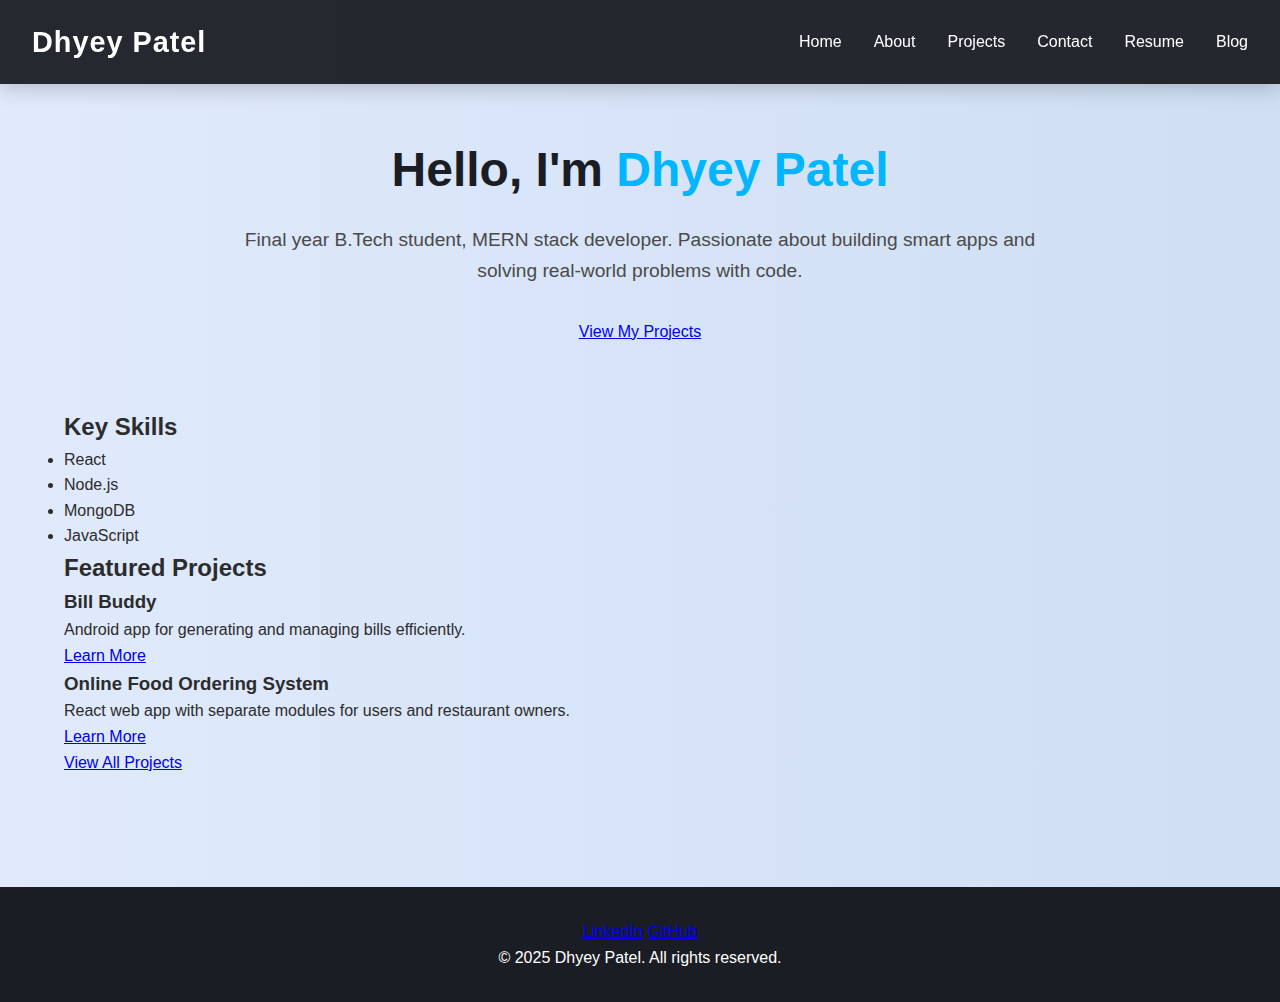
<file: index.html>
<!DOCTYPE html>
<html lang="en">
<head>
    <meta charset="UTF-8" />
    <meta name="viewport" content="width=device-width, initial-scale=1.0" />
    <title>Dhyey Patel | Portfolio</title>
    <link rel="stylesheet" href="styles.css" />
    <link rel="icon" href="favicon.ico" type="image/x-icon">
</head>
<body>
    <header>
        <nav class="navbar">
            <div class="logo">Dhyey Patel</div>
            <ul class="nav-links">
                <li><a href="index.html">Home</a></li>
                <li><a href="about.html">About</a></li>
                <li><a href="projects.html">Projects</a></li>
                <li><a href="contact.html">Contact</a></li>
                <li><a href="resume.html">Resume</a></li>
                <li><a href="blog.html">Blog</a></li>
            </ul>
        </nav>
    </header>

    <main class="container">
        <section class="intro">
            <h1>Hello, I'm <span class="highlight">Dhyey Patel</span></h1>
            <p>Final year B.Tech student, MERN stack developer. Passionate about building smart apps and solving real-world problems with code.</p>
            <a href="projects.html" class="button">View My Projects</a>
        </section>

        <section class="skills-preview">
            <h2>Key Skills</h2>
            <ul>
                <li>React</li>
                <li>Node.js</li>
                <li>MongoDB</li>
                <li>JavaScript</li>
                </ul>
        </section>

        <section class="project-highlights">
            <h2>Featured Projects</h2>
            <div class="project-grid">
                <div class="project-item">
                    <h3>Bill Buddy</h3>
                    <p>Android app for generating and managing bills efficiently.</p>
                    <a href="projects.html#bill-buddy" class="learn-more">Learn More</a>
                </div>
                <div class="project-item">
                    <h3>Online Food Ordering System</h3>
                    <p>React web app with separate modules for users and restaurant owners.</p>
                    <a href="projects.html#food-ordering" class="learn-more">Learn More</a>
                </div>
                </div>
            <p class="view-all"><a href="projects.html">View All Projects</a></p>
        </section>
    </main>

    <footer>
        <div class="social-links">
            <a href="https://linkedin.com/in/yourprofile" target="_blank" rel="noopener noreferrer">LinkedIn</a>
            <a href="https://github.com/yourusername" target="_blank" rel="noopener noreferrer">GitHub</a>
            </div>
        <p>© 2025 Dhyey Patel. All rights reserved.</p>
    </footer>
</body>
</html>
</file>
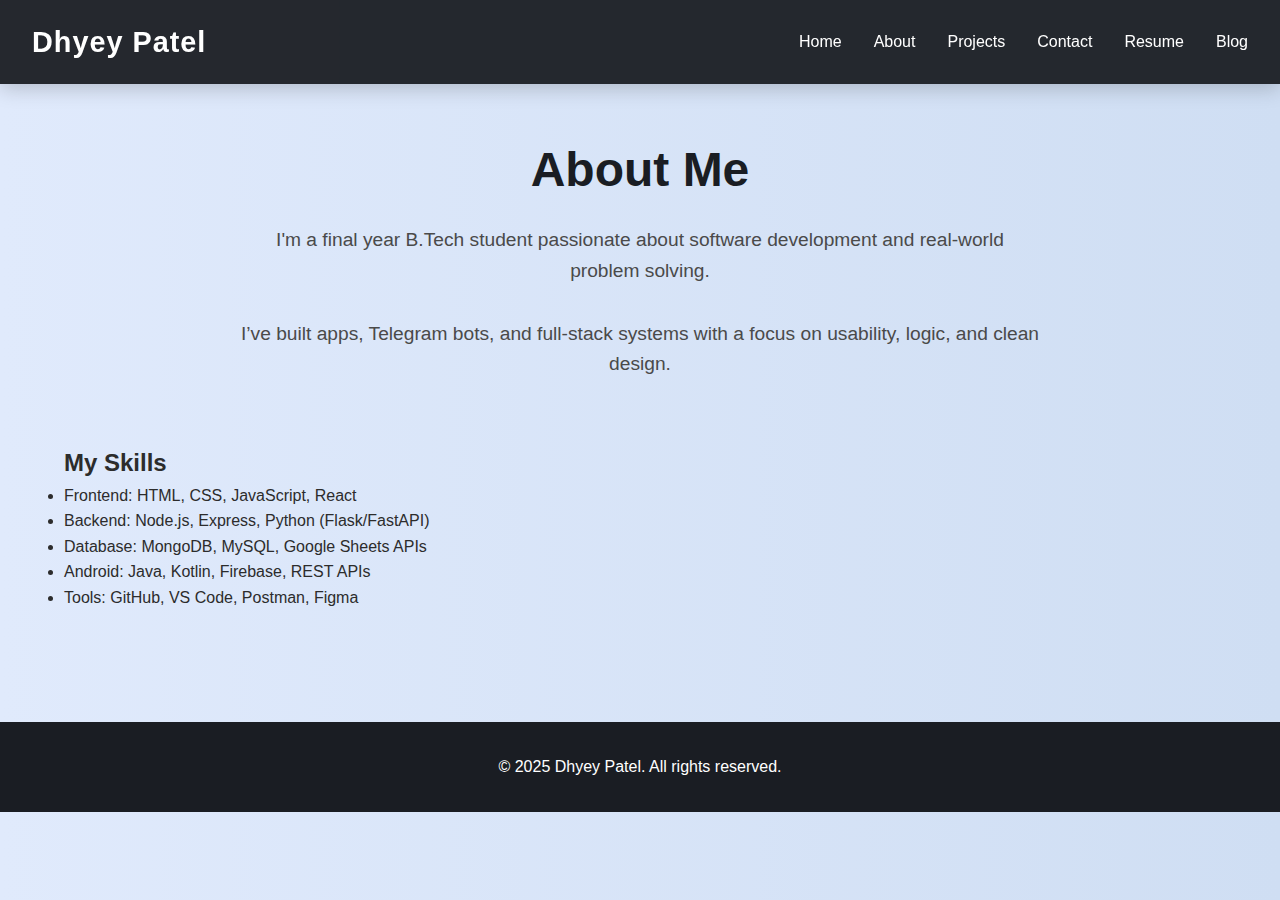
<file: about.html>
<!-- about.html -->
<!DOCTYPE html>
<html lang="en">
<head>
  <meta charset="UTF-8" />
  <meta name="viewport" content="width=device-width, initial-scale=1.0"/>
  <title>About | Dhyey Patel</title>
  <link rel="stylesheet" href="styles.css" />
</head>
<body>
  <header>
    <nav class="navbar">
      <div class="logo">Dhyey Patel</div>
      <ul class="nav-links">
        <li><a href="index.html">Home</a></li>
        <li><a href="about.html">About</a></li>
        <li><a href="projects.html">Projects</a></li>
        <li><a href="contact.html">Contact</a></li>
        <li><a href="resume.html">Resume</a></li>
        <li><a href="blog.html">Blog</a></li>
      </ul>
    </nav>
  </header>

  <main class="container">
    <section class="intro">
      <h1>About Me</h1>
      <p>I'm a final year B.Tech student passionate about software development and real-world problem solving.</p>
      <p>I’ve built apps, Telegram bots, and full-stack systems with a focus on usability, logic, and clean design.</p>
    </section>

    <section class="projects">
      <h2>My Skills</h2>
      <ul>
        <li>Frontend: HTML, CSS, JavaScript, React</li>
        <li>Backend: Node.js, Express, Python (Flask/FastAPI)</li>
        <li>Database: MongoDB, MySQL, Google Sheets APIs</li>
        <li>Android: Java, Kotlin, Firebase, REST APIs</li>
        <li>Tools: GitHub, VS Code, Postman, Figma</li>
      </ul>
    </section>
  </main>

  <footer>
    <p>© 2025 Dhyey Patel. All rights reserved.</p>
  </footer>
</body>
</html>
</file>
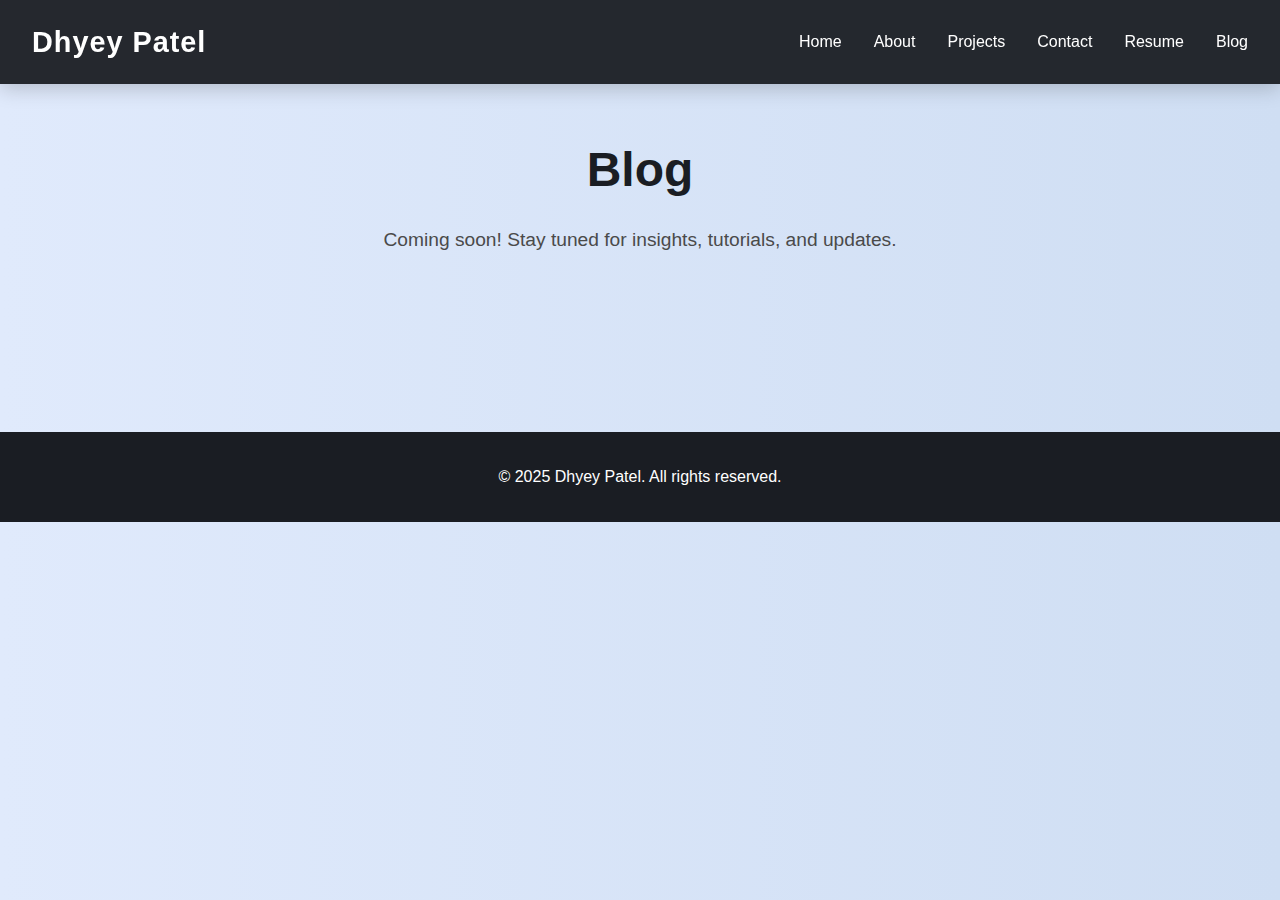
<file: blog.html>
<!DOCTYPE html>
<html lang="en">
<head>
  <meta charset="UTF-8" />
  <meta name="viewport" content="width=device-width, initial-scale=1.0"/>
  <title>Blog | Dhyey Patel</title>
  <link rel="stylesheet" href="styles.css" />
</head>
<body>
  <header>
    <nav class="navbar">
      <div class="logo">Dhyey Patel</div>
      <ul class="nav-links">
        <li><a href="index.html">Home</a></li>
        <li><a href="about.html">About</a></li>
        <li><a href="projects.html">Projects</a></li>
        <li><a href="contact.html">Contact</a></li>
        <li><a href="resume.html">Resume</a></li>
        <li><a href="blog.html">Blog</a></li>
      </ul>
    </nav>
  </header>

  <main class="container">
    <section class="intro">
      <h1>Blog</h1>
      <p>Coming soon! Stay tuned for insights, tutorials, and updates.</p>
    </section>
  </main>

  <footer>
    <p>© 2025 Dhyey Patel. All rights reserved.</p>
  </footer>
</body>
</html>
</file>
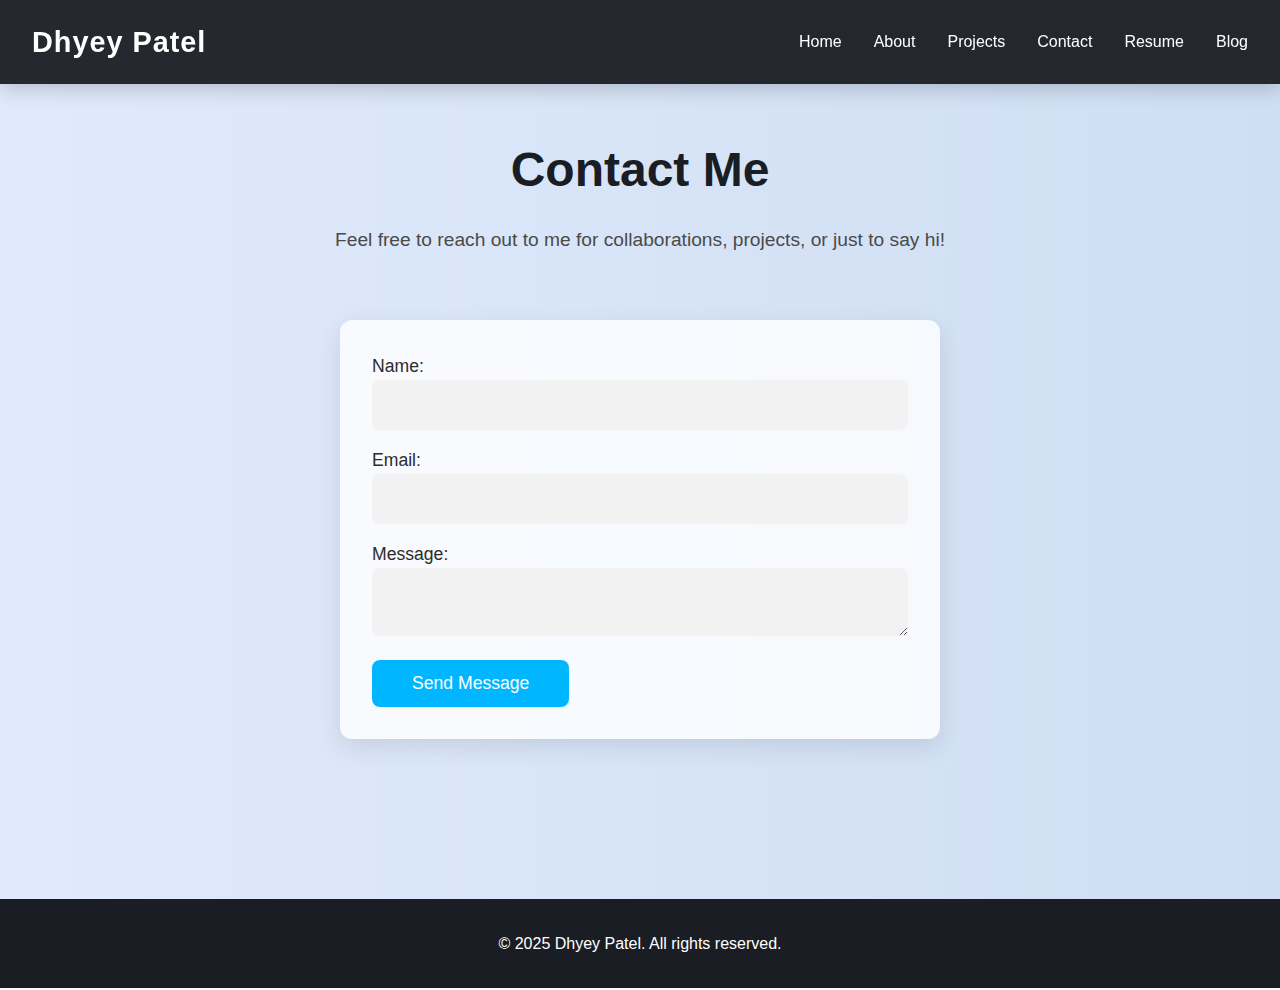
<file: contact.html>
<!DOCTYPE html>
<html lang="en">
<head>
  <meta charset="UTF-8" />
  <meta name="viewport" content="width=device-width, initial-scale=1.0"/>
  <title>Contact | Dhyey Patel</title>
  <link rel="stylesheet" href="styles.css" />
</head>
<body>
  <header>
    <nav class="navbar">
      <div class="logo">Dhyey Patel</div>
      <ul class="nav-links">
        <li><a href="index.html">Home</a></li>
        <li><a href="about.html">About</a></li>
        <li><a href="projects.html">Projects</a></li>
        <li><a href="contact.html">Contact</a></li>
        <li><a href="resume.html">Resume</a></li>
        <li><a href="blog.html">Blog</a></li>
      </ul>
    </nav>
  </header>

  <main class="container">
    <section class="intro">
      <h1>Contact Me</h1>
      <p>Feel free to reach out to me for collaborations, projects, or just to say hi!</p>
    </section>

    <section class="contact-form">
      <form action="https://formspree.io/f/mzzeoyjk" method="POST">
        <label for="name">Name:</label>
        <input type="text" id="name" name="name" required />

        <label for="email">Email:</label>
        <input type="email" id="email" name="email" required />

        <label for="message">Message:</label>
        <textarea id="message" name="message" required></textarea>

        <button type="submit">Send Message</button>
      </form>
    </section>
  </main>

  <footer>
    <p>© 2025 Dhyey Patel. All rights reserved.</p>
  </footer>
</body>
</html>
</file>
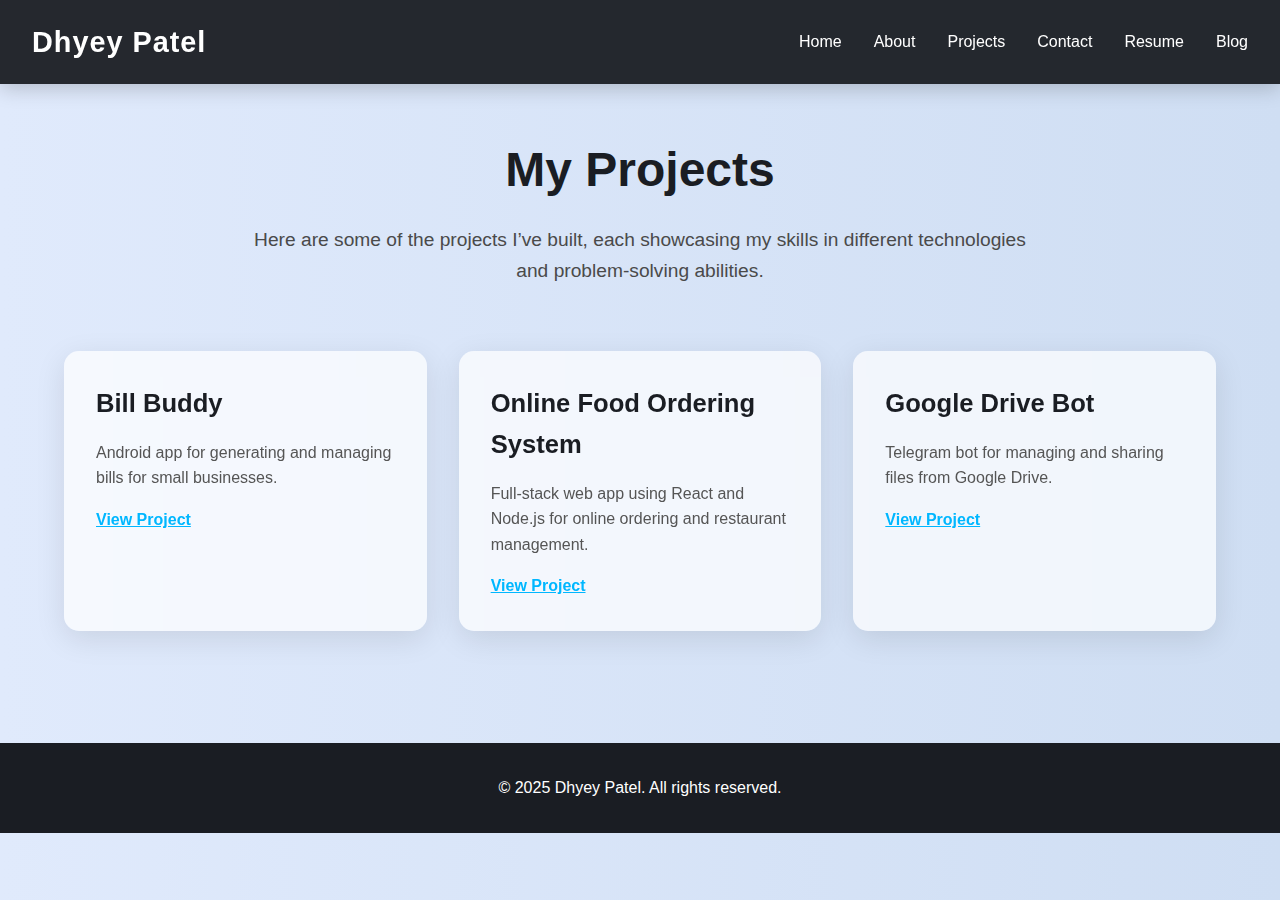
<file: projects.html>
<!DOCTYPE html>
<html lang="en">
<head>
  <meta charset="UTF-8" />
  <meta name="viewport" content="width=device-width, initial-scale=1.0"/>
  <title>Projects | Dhyey Patel</title>
  <link rel="stylesheet" href="styles.css" />
</head>
<body>
  <header>
    <nav class="navbar">
      <div class="logo">Dhyey Patel</div>
      <ul class="nav-links">
        <li><a href="index.html">Home</a></li>
        <li><a href="about.html">About</a></li>
        <li><a href="projects.html">Projects</a></li>
        <li><a href="contact.html">Contact</a></li>
        <li><a href="resume.html">Resume</a></li>
        <li><a href="blog.html">Blog</a></li>
      </ul>
    </nav>
  </header>

  <main class="container">
    <section class="intro">
      <h1>My Projects</h1>
      <p>Here are some of the projects I’ve built, each showcasing my skills in different technologies and problem-solving abilities.</p>
    </section>

    <section class="project-cards">
      <div class="project-card">
        <h2>Bill Buddy</h2>
        <p>Android app for generating and managing bills for small businesses.</p>
        <a href="https://github.com/yourusername/bill-buddy" target="_blank">View Project</a>
      </div>

      <div class="project-card">
        <h2>Online Food Ordering System</h2>
        <p>Full-stack web app using React and Node.js for online ordering and restaurant management.</p>
        <a href="https://github.com/yourusername/food-ordering-system" target="_blank">View Project</a>
      </div>

      <div class="project-card">
        <h2>Google Drive Bot</h2>
        <p>Telegram bot for managing and sharing files from Google Drive.</p>
        <a href="https://github.com/yourusername/google-drive-bot" target="_blank">View Project</a>
      </div>
    </section>
  </main>

  <footer>
    <p>© 2025 Dhyey Patel. All rights reserved.</p>
  </footer>
</body>
</html>
</file>
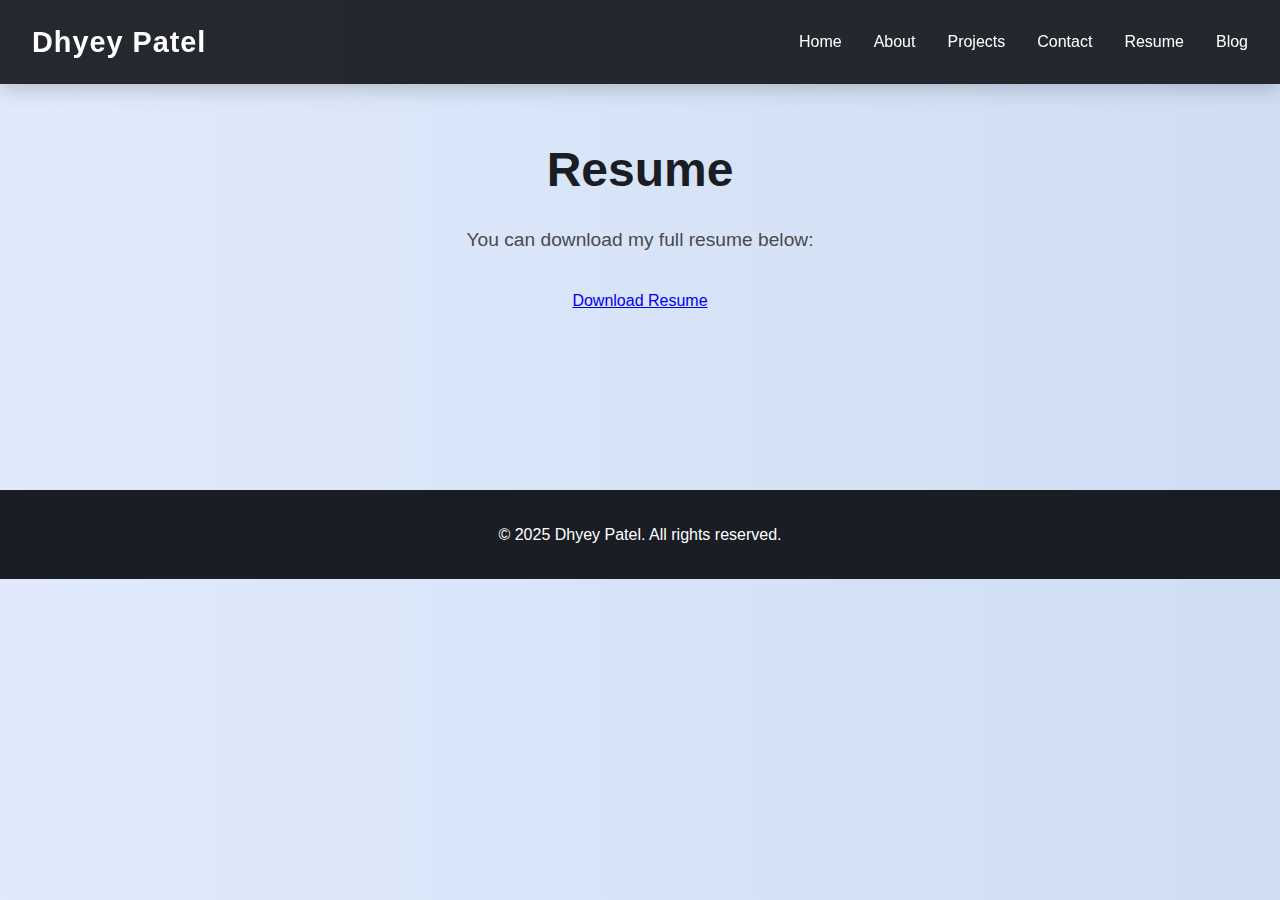
<file: resume.html>
<!DOCTYPE html>
<html lang="en">
<head>
  <meta charset="UTF-8" />
  <meta name="viewport" content="width=device-width, initial-scale=1.0"/>
  <title>Resume | Dhyey Patel</title>
  <link rel="stylesheet" href="styles.css" />
</head>
<body>
  <header>
    <nav class="navbar">
      <div class="logo">Dhyey Patel</div>
      <ul class="nav-links">
        <li><a href="index.html">Home</a></li>
        <li><a href="about.html">About</a></li>
        <li><a href="projects.html">Projects</a></li>
        <li><a href="contact.html">Contact</a></li>
        <li><a href="resume.html">Resume</a></li>
        <li><a href="blog.html">Blog</a></li>
      </ul>
    </nav>
  </header>

  <main class="container">
    <section class="intro">
      <h1>Resume</h1>
      <p>You can download my full resume below:</p>
      <a href="resume.pdf" download>Download Resume</a>
    </section>
  </main>

  <footer>
    <p>© 2025 Dhyey Patel. All rights reserved.</p>
  </footer>
</body>
</html>
</file>
<file: styles.css>
/* Global Styles */
* {
  box-sizing: border-box;
  margin: 0;
  padding: 0;
  scroll-behavior: smooth;
}

body {
  font-family: 'Poppins', sans-serif;
  background: linear-gradient(to right, #e0eafc, #cfdef3);
  color: #2c2c2c;
  line-height: 1.6;
}

/* Navbar */
.navbar {
  background: rgba(26, 29, 35, 0.95);
  color: white;
  display: flex;
  justify-content: space-between;
  align-items: center;
  padding: 1.2rem 2rem;
  backdrop-filter: blur(10px);
  box-shadow: 0 4px 20px rgba(0, 0, 0, 0.2);
  position: sticky;
  top: 0;
  z-index: 1000;
}

.navbar .logo {
  font-weight: 800;
  font-size: 1.8rem;
  letter-spacing: 1px;
}

.nav-links {
  list-style: none;
  display: flex;
  gap: 2rem;
}

.nav-links a {
  color: white;
  text-decoration: none;
  font-weight: 500;
  transition: all 0.3s ease;
}

.nav-links a:hover {
  color: #00b7ff;
  transform: scale(1.05);
}

/* Main Container */
.container {
  max-width: 1200px;
  margin: 0 auto;
  padding: 3rem 1.5rem;
}

/* Section Intro */
.intro {
  text-align: center;
  margin-bottom: 4rem;
}

.intro h1 {
  font-size: 3rem;
  font-weight: 800;
  color: #1a1d23;
  margin-bottom: 1rem;
  animation: fadeInDown 1s ease;
}

.intro p {
  font-size: 1.2rem;
  color: #4a4a4a;
  max-width: 800px;
  margin: 0 auto 2rem;
}

.intro .highlight {
  color: #00b7ff;
  font-weight: 700;
}

/* Project Highlights Section */
.highlights h2 {
  font-size: 2.2rem;
  color: #1a1d23;
  margin-bottom: 2rem;
}

.highlights ul li {
  font-size: 1.2rem;
  margin-bottom: 1.2rem;
}

.highlights a {
  color: #00b7ff;
  font-weight: 600;
}

.highlights a:hover {
  text-decoration: underline;
}

/* Project Cards */
.project-cards {
  display: grid;
  grid-template-columns: repeat(auto-fit, minmax(280px, 1fr));
  gap: 2rem;
}

.project-card {
  background: rgba(255, 255, 255, 0.7);
  border-radius: 15px;
  padding: 2rem;
  box-shadow: 0 8px 30px rgba(0, 0, 0, 0.1);
  backdrop-filter: blur(10px);
  transition: all 0.4s ease;
}

.project-card:hover {
  transform: translateY(-10px) scale(1.02);
}

.project-card h2 {
  font-size: 1.6rem;
  color: #1a1d23;
}

.project-card p {
  color: #555;
  margin: 1rem 0;
}

.project-card a {
  color: #00b7ff;
  font-weight: 600;
}

/* Contact Form */
.contact-form form {
  background: rgba(255, 255, 255, 0.8);
  padding: 2rem;
  border-radius: 12px;
  box-shadow: 0 8px 25px rgba(0, 0, 0, 0.1);
  max-width: 600px;
  margin: 3rem auto;
}

.contact-form label {
  font-size: 1.1rem;
}

.contact-form input,
.contact-form textarea {
  width: 100%;
  padding: 1rem;
  border: none;
  border-radius: 8px;
  margin-bottom: 1rem;
  background: #f2f2f2;
  font-size: 1rem;
}

.contact-form button {
  background: #00b7ff;
  color: white;
  padding: 0.8rem 2.5rem;
  font-size: 1.1rem;
  border: none;
  border-radius: 8px;
  cursor: pointer;
  transition: background 0.3s ease;
}

.contact-form button:hover {
  background: #0099dd;
}

/* Resume Section */
.resume-section {
  text-align: center;
  margin: 4rem 0;
}

.resume-section a {
  background: linear-gradient(to right, #00b7ff, #00e0ff);
  color: white;
  padding: 1rem 3rem;
  border-radius: 50px;
  text-decoration: none;
  font-size: 1.2rem;
  font-weight: bold;
  box-shadow: 0 5px 15px rgba(0, 183, 255, 0.3);
  transition: all 0.3s ease;
}

.resume-section a:hover {
  transform: scale(1.05);
  background: linear-gradient(to right, #00aaff, #00d2ff);
}

/* Footer */
footer {
  background: #1a1d23;
  color: white;
  text-align: center;
  padding: 2rem 1rem;
  font-size: 1rem;
  margin-top: 4rem;
}

/* Animations */
@keyframes fadeInDown {
  0% {
    opacity: 0;
    transform: translateY(-30px);
  }
  100% {
    opacity: 1;
    transform: translateY(0);
  }
}
</file>
